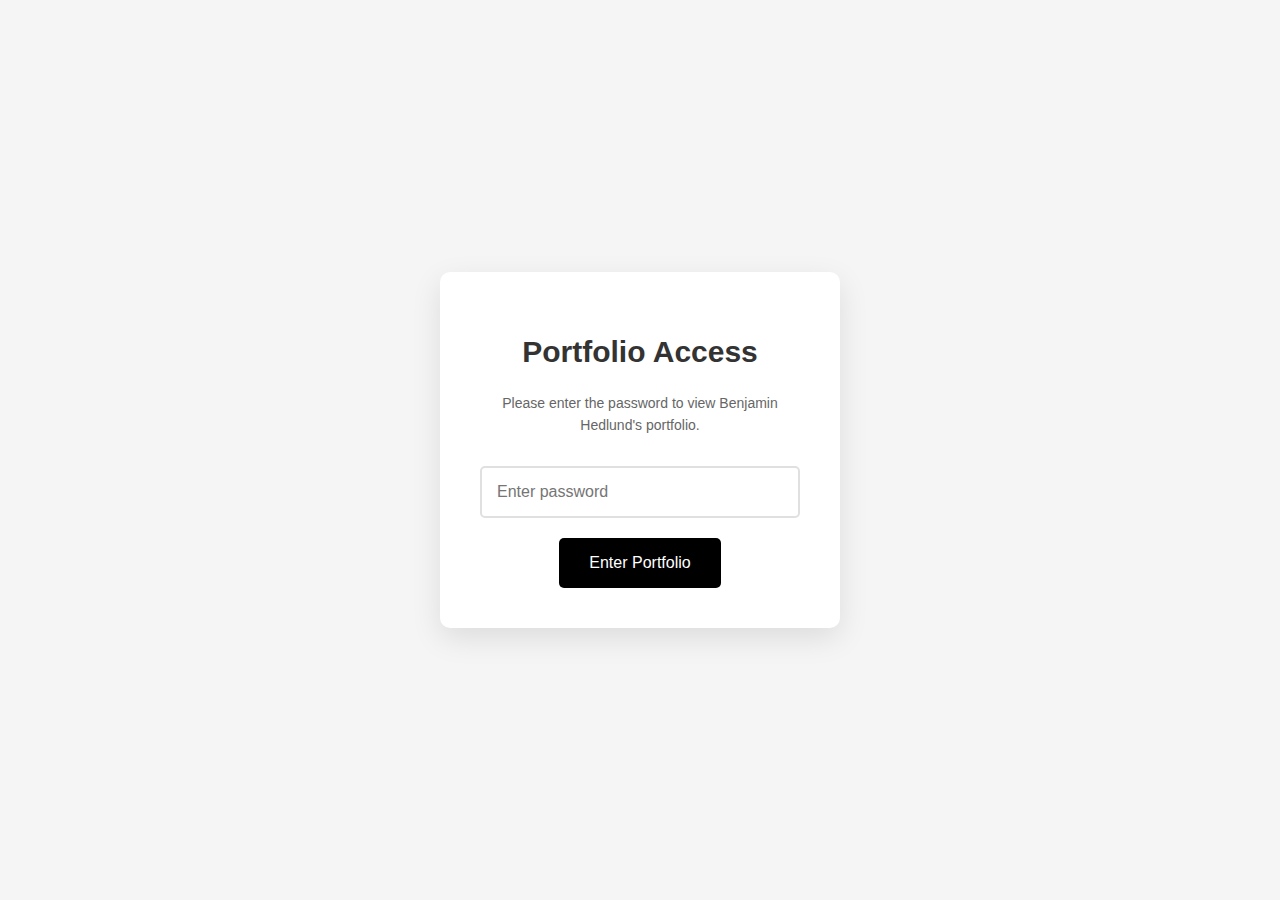
<file: password-protection.html>
<!DOCTYPE html>
<html>
<head>
    <meta charset="utf-8">
    <title>Portfolio Access</title>
    <meta content="width=device-width, initial-scale=1" name="viewport">
    <link href="css/portfolio_construction.css" rel="stylesheet" type="text/css">
    <style>
        .password-container {
            display: flex;
            justify-content: center;
            align-items: center;
            min-height: 100vh;
            background-color: #f5f5f5;
            font-family: 'Poppins', sans-serif;
        }
        .password-form {
            background: white;
            padding: 40px;
            border-radius: 10px;
            box-shadow: 0 10px 30px rgba(0,0,0,0.1);
            text-align: center;
            max-width: 400px;
            width: 90%;
        }
        .password-form h1 {
            margin-bottom: 20px;
            color: #333;
            font-weight: 600;
        }
        .password-form p {
            margin-bottom: 30px;
            color: #666;
            line-height: 1.6;
        }
        .password-input {
            width: 100%;
            padding: 15px;
            border: 2px solid #e0e0e0;
            border-radius: 5px;
            font-size: 16px;
            margin-bottom: 20px;
            box-sizing: border-box;
            transition: border-color 0.3s ease;
        }
        .password-input:focus {
            outline: none;
            border-color: #000;
        }
        .submit-btn {
            background: #000;
            color: white;
            border: none;
            padding: 15px 30px;
            border-radius: 5px;
            font-size: 16px;
            cursor: pointer;
            transition: background-color 0.3s ease;
            font-family: 'Poppins', sans-serif;
        }
        .submit-btn:hover {
            background: #333;
        }
        .error-message {
            color: #ff4444;
            margin-top: 10px;
            display: none;
        }
    </style>
</head>
<body>
    <div class="password-container">
        <div class="password-form">
            <h1>Portfolio Access</h1>
            <p>Please enter the password to view Benjamin Hedlund's portfolio.</p>
            <form id="passwordForm">
                <input type="password" id="passwordInput" class="password-input" placeholder="Enter password" required>
                <button type="submit" class="submit-btn">Enter Portfolio</button>
            </form>
            <div id="errorMessage" class="error-message">Incorrect password. Please try again.</div>
        </div>
    </div>

    <script>
        document.getElementById('passwordForm').addEventListener('submit', function(e) {
            e.preventDefault();
            
            const password = document.getElementById('passwordInput').value;
            const correctPassword = 'portfolio2025'; // Change this to your desired password
            
            if (password === correctPassword) {
                // Store authentication in sessionStorage
                sessionStorage.setItem('portfolioAuthenticated', 'true');
                // Redirect to main portfolio
                window.location.href = 'index.html';
            } else {
                document.getElementById('errorMessage').style.display = 'block';
                document.getElementById('passwordInput').value = '';
                document.getElementById('passwordInput').focus();
            }
        });
    </script>
</body>
</html>
</file>
<file: css/portfolio_construction.css>
/* Generated on: Thu Mar 23 2017 23:58:04 GMT+0000 (UTC) */
/* ==========================================================================
   normalize.css v3.0.3 | MIT License | github.com/necolas/normalize.css
   ========================================================================== */
/*! normalize.css v3.0.3 | MIT License | github.com/necolas/normalize.css */html{font-family:sans-serif;-ms-text-size-adjust:100%;-webkit-text-size-adjust:100%}body{margin:0}article,aside,details,figcaption,figure,footer,header,hgroup,main,menu,nav,section,summary{display:block}audio,canvas,progress,video{display:inline-block;vertical-align:baseline}audio:not([controls]){display:none;height:0}[hidden],template{display:none}a{background-color:transparent}a:active,a:hover{outline:0}abbr[title]{border-bottom:1px dotted}b,strong{font-weight:bold}dfn{font-style:italic}h1{font-size:2em;margin:.67em 0}mark{background:#ff0;color:#000}small{font-size:80%}sub,sup{font-size:75%;line-height:0;position:relative;vertical-align:baseline}sup{top:-0.5em}sub{bottom:-0.25em}img{border:0}svg:not(:root){overflow:hidden}figure{margin:1em 40px}hr{box-sizing:content-box;height:0}pre{overflow:auto}code,kbd,pre,samp{font-family:monospace,monospace;font-size:1em}button,input,optgroup,select,textarea{color:inherit;font:inherit;margin:0}button{overflow:visible}button,select{text-transform:none}button,html input[type="button"],input[type="reset"]{-webkit-appearance:button;cursor:pointer}button[disabled],html input[disabled]{cursor:default}button::-moz-focus-inner,input::-moz-focus-inner{border:0;padding:0}input{line-height:normal}input[type="checkbox"],input[type="radio"]{box-sizing:border-box;padding:0}input[type="number"]::-webkit-inner-spin-button,input[type="number"]::-webkit-outer-spin-button{height:auto}input[type="search"]{-webkit-appearance:textfield;box-sizing:content-box}input[type="search"]::-webkit-search-cancel-button,input[type="search"]::-webkit-search-decoration{-webkit-appearance:none}fieldset{border:1px solid #c0c0c0;margin:0 2px;padding:.35em .625em .75em}legend{border:0;padding:0}textarea{overflow:auto}optgroup{font-weight:bold}table{border-collapse:collapse;border-spacing:0}td,th{padding:0}

/* ==========================================================================
   Start of base Webflow CSS - If you're looking for some ultra-clean CSS, skip the boilerplate and see the unminified code below.
   ========================================================================== */
@font-face{font-family:'webflow-icons';src:url([data-uri]) format('truetype'),url([data-uri]) format('woff');font-weight:normal;font-style:normal}[class^="w-icon-"],[class*=" w-icon-"]{font-family:'webflow-icons';speak:none;font-style:normal;font-weight:normal;font-variant:normal;text-transform:none;line-height:1;-webkit-font-smoothing:antialiased;-moz-osx-font-smoothing:grayscale}.w-icon-slider-right:before{content:"\e600"}.w-icon-slider-left:before{content:"\e601"}.w-icon-nav-menu:before{content:"\e602"}.w-icon-arrow-down:before,.w-icon-dropdown-toggle:before{content:"\e603"}*{-webkit-box-sizing:border-box;-moz-box-sizing:border-box;box-sizing:border-box}html{height:100%}body{margin:0;min-height:100%;background-color:#fff;font-family:Arial,sans-serif;font-size:14px;line-height:20px;color:#333}img{max-width:100%;vertical-align:middle;display:inline-block}html.w-mod-touch *{background-attachment:scroll !important}.w-block{display:block}.w-inline-block{max-width:100%;display:inline-block}.w-clearfix:before,.w-clearfix:after{content:" ";display:table}.w-clearfix:after{clear:both}.w-preserve-3d{transform-style:preserve-3d}.w-hidden{display:none}.w-button{display:inline-block;padding:9px 15px;background-color:#3898EC;color:white;border:0;line-height:inherit;text-decoration:none;cursor:pointer;border-radius:0}input.w-button{-webkit-appearance:button}html[data-w-dynpage] [data-w-cloak]{color:transparent !important}.w-webflow-badge,.w-webflow-badge *{position:static;left:auto;top:auto;right:auto;bottom:auto;z-index:auto;display:block;visibility:visible;overflow:visible;overflow-x:visible;overflow-y:visible;box-sizing:border-box;width:auto;height:auto;max-height:none;max-width:none;min-height:0;min-width:0;margin:0;padding:0;float:none;clear:none;border:0 none transparent;border-radius:0;background:none;background-image:none;background-position:0 0;background-size:auto auto;background-repeat:repeat;background-origin:padding-box;background-clip:border-box;background-attachment:scroll;background-color:transparent;box-shadow:none;opacity:1;transform:none;transition:none;direction:ltr;font-family:inherit;font-weight:inherit;color:inherit;font-size:inherit;line-height:inherit;font-style:inherit;font-variant:inherit;text-align:inherit;letter-spacing:inherit;text-decoration:inherit;text-indent:0;text-transform:inherit;list-style-type:disc;text-shadow:none;font-smoothing:auto;vertical-align:baseline;cursor:inherit;white-space:inherit;word-break:normal;word-spacing:normal;word-wrap:normal}.w-webflow-badge{position:fixed !important;display:inline-block !important;visibility:visible !important;z-index:2147483647 !important;top:auto !important;right:12px !important;bottom:12px !important;left:auto !important;color:#AAADB0 !important;background-color:#fff !important;border-radius:3px !important;padding:6px 8px 6px 6px !important;font-size:12px !important;opacity:1 !important;line-height:14px !important;text-decoration:none !important;transform:none !important;margin:0 !important;width:auto !important;height:auto !important;overflow:visible !important;white-space:nowrap;box-shadow:0 0 0 1px rgba(0,0,0,0.1),0 1px 3px rgba(0,0,0,0.1)}.w-webflow-badge>img{display:inline-block !important;visibility:visible !important;opacity:1 !important;vertical-align:middle !important}h1,h2,h3,h4,h5,h6{font-weight:bold;margin-bottom:10px}h1{font-size:38px;line-height:44px;margin-top:20px}h2{font-size:32px;line-height:36px;margin-top:20px}h3{font-size:24px;line-height:30px;margin-top:20px}h4{font-size:18px;line-height:24px;margin-top:10px}h5{font-size:14px;line-height:20px;margin-top:10px}h6{font-size:12px;line-height:18px;margin-top:10px}p{margin-top:0;margin-bottom:10px}a:focus{outline:0}blockquote{margin:0 0 10px 0;padding:10px 20px;border-left:5px solid #E2E2E2;font-size:18px;line-height:22px}figure{margin:0;margin-bottom:10px}figcaption{margin-top:5px;text-align:center}ul,ol{margin-top:0;margin-bottom:10px;padding-left:40px}.w-list-unstyled{padding-left:0;list-style:none}.w-embed:before,.w-embed:after{content:" ";display:table}.w-embed:after{clear:both}.w-video{width:100%;position:relative;padding:0}.w-video iframe,.w-video object,.w-video embed{position:absolute;top:0;left:0;width:100%;height:100%}fieldset{padding:0;margin:0;border:0}button,html input[type="button"],input[type="reset"]{border:0;cursor:pointer;-webkit-appearance:button}.w-form{margin:0 0 15px}.w-form-done{display:none;padding:20px;text-align:center;background-color:#dddddd}.w-form-fail{display:none;margin-top:10px;padding:10px;background-color:#ffdede}label{display:block;margin-bottom:5px;font-weight:bold}.w-input,.w-select{display:block;width:100%;height:38px;padding:8px 12px;margin-bottom:10px;font-size:14px;line-height:1.42857143;color:#333333;vertical-align:middle;background-color:#ffffff;border:1px solid #cccccc}.w-input:-moz-placeholder,.w-select:-moz-placeholder{color:#999}.w-input::-moz-placeholder,.w-select::-moz-placeholder{color:#999;opacity:1}.w-input:-ms-input-placeholder,.w-select:-ms-input-placeholder{color:#999}.w-input::-webkit-input-placeholder,.w-select::-webkit-input-placeholder{color:#999}.w-input:focus,.w-select:focus{border-color:#3898EC;outline:0}.w-input[disabled],.w-select[disabled],.w-input[readonly],.w-select[readonly],fieldset[disabled] .w-input,fieldset[disabled] .w-select{cursor:not-allowed;background-color:#eeeeee}textarea.w-input,textarea.w-select{height:auto}.w-select{background-image:-webkit-linear-gradient(white 0, #f3f3f3 100%);background-image:linear-gradient(white 0, #f3f3f3 100%)}.w-select[multiple]{height:auto}.w-form-label{display:inline-block;cursor:pointer;font-weight:normal;margin-bottom:0}.w-checkbox,.w-radio{display:block;margin-bottom:5px;padding-left:20px}.w-checkbox:before,.w-radio:before,.w-checkbox:after,.w-radio:after{content:" ";display:table}.w-checkbox:after,.w-radio:after{clear:both}.w-checkbox-input,.w-radio-input{margin:4px 0 0;margin-top:1px \9;line-height:normal;float:left;margin-left:-20px}.w-radio-input{margin-top:3px}.w-container{margin-left:auto;margin-right:auto;max-width:940px}.w-container:before,.w-container:after{content:" ";display:table}.w-container:after{clear:both}.w-container .w-row{margin-left:-10px;margin-right:-10px}.w-row:before,.w-row:after{content:" ";display:table}.w-row:after{clear:both}.w-row .w-row{margin-left:0;margin-right:0}.w-col{position:relative;float:left;width:100%;min-height:1px;padding-left:10px;padding-right:10px}.w-col .w-col{padding-left:0;padding-right:0}.w-col-1{width:8.33333333%}.w-col-2{width:16.66666667%}.w-col-3{width:25%}.w-col-4{width:33.33333333%}.w-col-5{width:41.66666667%}.w-col-6{width:50%}.w-col-7{width:58.33333333%}.w-col-8{width:66.66666667%}.w-col-9{width:75%}.w-col-10{width:83.33333333%}.w-col-11{width:91.66666667%}.w-col-12{width:100%}.w-hidden-main{display:none !important}@media screen and (max-width:991px){.w-container{max-width:728px}.w-hidden-main{display:inherit !important}.w-hidden-medium{display:none !important}.w-col-medium-1{width:8.33333333%}.w-col-medium-2{width:16.66666667%}.w-col-medium-3{width:25%}.w-col-medium-4{width:33.33333333%}.w-col-medium-5{width:41.66666667%}.w-col-medium-6{width:50%}.w-col-medium-7{width:58.33333333%}.w-col-medium-8{width:66.66666667%}.w-col-medium-9{width:75%}.w-col-medium-10{width:83.33333333%}.w-col-medium-11{width:91.66666667%}.w-col-medium-12{width:100%}.w-col-stack{width:100%;left:auto;right:auto}}@media screen and (max-width:767px){.w-hidden-main{display:inherit !important}.w-hidden-medium{display:inherit !important}.w-hidden-small{display:none !important}.w-row,.w-container .w-row{margin-left:0;margin-right:0}.w-col{width:100%;left:auto;right:auto}.w-col-small-1{width:8.33333333%}.w-col-small-2{width:16.66666667%}.w-col-small-3{width:25%}.w-col-small-4{width:33.33333333%}.w-col-small-5{width:41.66666667%}.w-col-small-6{width:50%}.w-col-small-7{width:58.33333333%}.w-col-small-8{width:66.66666667%}.w-col-small-9{width:75%}.w-col-small-10{width:83.33333333%}.w-col-small-11{width:91.66666667%}.w-col-small-12{width:100%}}@media screen and (max-width:479px){.w-container{max-width:none}.w-hidden-main{display:inherit !important}.w-hidden-medium{display:inherit !important}.w-hidden-small{display:inherit !important}.w-hidden-tiny{display:none !important}.w-col{width:100%}.w-col-tiny-1{width:8.33333333%}.w-col-tiny-2{width:16.66666667%}.w-col-tiny-3{width:25%}.w-col-tiny-4{width:33.33333333%}.w-col-tiny-5{width:41.66666667%}.w-col-tiny-6{width:50%}.w-col-tiny-7{width:58.33333333%}.w-col-tiny-8{width:66.66666667%}.w-col-tiny-9{width:75%}.w-col-tiny-10{width:83.33333333%}.w-col-tiny-11{width:91.66666667%}.w-col-tiny-12{width:100%}}.w-widget{position:relative}.w-widget-map{width:100%;height:400px}.w-widget-map label{width:auto;display:inline}.w-widget-map img{max-width:inherit}.w-widget-map .gm-style-iw{width:90% !important;height:auto !important;top:7px !important;left:6% !important;display:inline;text-align:center;overflow:hidden}.w-widget-map .gm-style-iw+div{display:none}.w-widget-twitter{overflow:hidden}.w-widget-twitter-count-shim{display:inline-block;vertical-align:top;position:relative;width:28px;height:20px;text-align:center;background:white;border:#758696 solid 1px;border-radius:3px}.w-widget-twitter-count-shim *{pointer-events:none;-webkit-user-select:none;-moz-user-select:none;-ms-user-select:none;user-select:none}.w-widget-twitter-count-shim .w-widget-twitter-count-inner{position:relative;font-size:15px;line-height:12px;text-align:center;color:#999;font-family:serif}.w-widget-twitter-count-shim .w-widget-twitter-count-clear{position:relative;display:block}.w-widget-twitter-count-shim.w--large{width:36px;height:28px;margin-left:7px}.w-widget-twitter-count-shim.w--large .w-widget-twitter-count-inner{font-size:18px;line-height:18px}.w-widget-twitter-count-shim:not(.w--vertical){margin-left:5px;margin-right:8px}.w-widget-twitter-count-shim:not(.w--vertical).w--large{margin-left:6px}.w-widget-twitter-count-shim:not(.w--vertical):before,.w-widget-twitter-count-shim:not(.w--vertical):after{top:50%;left:0;border:solid transparent;content:" ";height:0;width:0;position:absolute;pointer-events:none}.w-widget-twitter-count-shim:not(.w--vertical):before{border-color:rgba(117,134,150,0);border-right-color:#5d6c7b;border-width:4px;margin-left:-9px;margin-top:-4px}.w-widget-twitter-count-shim:not(.w--vertical).w--large:before{border-width:5px;margin-left:-10px;margin-top:-5px}.w-widget-twitter-count-shim:not(.w--vertical):after{border-color:rgba(255,255,255,0);border-right-color:white;border-width:4px;margin-left:-8px;margin-top:-4px}.w-widget-twitter-count-shim:not(.w--vertical).w--large:after{border-width:5px;margin-left:-9px;margin-top:-5px}.w-widget-twitter-count-shim.w--vertical{width:61px;height:33px;margin-bottom:8px}.w-widget-twitter-count-shim.w--vertical:before,.w-widget-twitter-count-shim.w--vertical:after{top:100%;left:50%;border:solid transparent;content:" ";height:0;width:0;position:absolute;pointer-events:none}.w-widget-twitter-count-shim.w--vertical:before{border-color:rgba(117,134,150,0);border-top-color:#5d6c7b;border-width:5px;margin-left:-5px}.w-widget-twitter-count-shim.w--vertical:after{border-color:rgba(255,255,255,0);border-top-color:white;border-width:4px;margin-left:-4px}.w-widget-twitter-count-shim.w--vertical .w-widget-twitter-count-inner{font-size:18px;line-height:22px}.w-widget-twitter-count-shim.w--vertical.w--large{width:76px}.w-widget-gplus{overflow:hidden}.w-background-video{position:relative;overflow:hidden;height:500px;color:white}.w-background-video>video{background-size:cover;background-position:50% 50%;position:absolute;right:-100%;bottom:-100%;top:-100%;left:-100%;margin:auto;min-width:100%;min-height:100%;z-index:-100}.w-slider{position:relative;height:300px;text-align:center;background:#dddddd;clear:both;-webkit-tap-highlight-color:rgba(0,0,0,0);tap-highlight-color:rgba(0,0,0,0)}.w-slider-mask{position:relative;display:block;overflow:hidden;z-index:1;left:0;right:0;height:100%;white-space:nowrap}.w-slide{position:relative;display:inline-block;vertical-align:top;width:100%;height:100%;white-space:normal;text-align:left}.w-slider-nav{position:absolute;z-index:2;top:auto;right:0;bottom:0;left:0;margin:auto;padding-top:10px;height:40px;text-align:center;-webkit-tap-highlight-color:rgba(0,0,0,0);tap-highlight-color:rgba(0,0,0,0)}.w-slider-nav.w-round>div{border-radius:100%}.w-slider-nav.w-num>div{width:auto;height:auto;padding:.2em .5em;font-size:inherit;line-height:inherit}.w-slider-nav.w-shadow>div{box-shadow:0 0 3px rgba(51,51,51,0.4)}.w-slider-nav-invert{color:#fff}.w-slider-nav-invert>div{background-color:rgba(34,34,34,0.4)}.w-slider-nav-invert>div.w-active{background-color:#222}.w-slider-dot{position:relative;display:inline-block;width:1em;height:1em;background-color:rgba(255,255,255,0.4);cursor:pointer;margin:0 3px .5em;transition:background-color 100ms,color 100ms}.w-slider-dot.w-active{background-color:#fff}.w-slider-arrow-left,.w-slider-arrow-right{position:absolute;width:80px;top:0;right:0;bottom:0;left:0;margin:auto;cursor:pointer;overflow:hidden;color:white;font-size:40px;-webkit-tap-highlight-color:rgba(0,0,0,0);tap-highlight-color:rgba(0,0,0,0);-webkit-user-select:none;-moz-user-select:none;-ms-user-select:none;user-select:none}.w-slider-arrow-left [class^="w-icon-"],.w-slider-arrow-right [class^="w-icon-"],.w-slider-arrow-left [class*=" w-icon-"],.w-slider-arrow-right [class*=" w-icon-"]{position:absolute}.w-slider-arrow-left{z-index:3;right:auto}.w-slider-arrow-right{z-index:4;left:auto}.w-icon-slider-left,.w-icon-slider-right{top:0;right:0;bottom:0;left:0;margin:auto;width:1em;height:1em}.w-dropdown{display:inline-block;position:relative;text-align:left;margin-left:auto;margin-right:auto;z-index:900}.w-dropdown-btn,.w-dropdown-toggle,.w-dropdown-link{position:relative;vertical-align:top;text-decoration:none;color:#222222;padding:20px;text-align:left;margin-left:auto;margin-right:auto;white-space:nowrap}.w-dropdown-toggle{-webkit-user-select:none;-moz-user-select:none;-ms-user-select:none;user-select:none;display:inline-block;cursor:pointer;padding-right:40px}.w-dropdown-toggle:focus{outline:0}.w-icon-dropdown-toggle{position:absolute;top:0;right:0;bottom:0;margin:auto;margin-right:20px;width:1em;height:1em}.w-dropdown-list{position:absolute;background:#dddddd;display:none;min-width:100%}.w-dropdown-list.w--open{display:block}.w-dropdown-link{padding:10px 20px;display:block;color:#222222}.w-dropdown-link.w--current{color:#0082f3}.w-nav[data-collapse="all"] .w-dropdown,.w-nav[data-collapse="all"] .w-dropdown-toggle{display:block}.w-nav[data-collapse="all"] .w-dropdown-list{position:static}@media screen and (max-width:991px){.w-nav[data-collapse="medium"] .w-dropdown,.w-nav[data-collapse="medium"] .w-dropdown-toggle{display:block}.w-nav[data-collapse="medium"] .w-dropdown-list{position:static}}@media screen and (max-width:767px){.w-nav[data-collapse="small"] .w-dropdown,.w-nav[data-collapse="small"] .w-dropdown-toggle{display:block}.w-nav[data-collapse="small"] .w-dropdown-list{position:static}.w-nav-brand{padding-left:10px}}@media screen and (max-width:479px){.w-nav[data-collapse="tiny"] .w-dropdown,.w-nav[data-collapse="tiny"] .w-dropdown-toggle{display:block}.w-nav[data-collapse="tiny"] .w-dropdown-list{position:static}}.w-lightbox-backdrop{color:#000;cursor:auto;font-family:serif;font-size:medium;font-style:normal;font-variant:normal;font-weight:normal;letter-spacing:normal;line-height:normal;list-style:disc;text-align:start;text-indent:0;text-shadow:none;text-transform:none;visibility:visible;white-space:normal;word-break:normal;word-spacing:normal;word-wrap:normal;position:fixed;top:0;right:0;bottom:0;left:0;color:#fff;font-family:"Helvetica Neue",Helvetica,Ubuntu,"Segoe UI",Verdana,sans-serif;font-size:17px;line-height:1.2;font-weight:300;text-align:center;background:rgba(0,0,0,0.9);z-index:2000;outline:0;opacity:0;-webkit-user-select:none;-moz-user-select:none;-ms-user-select:none;-webkit-tap-highlight-color:transparent;-webkit-transform:translate(0, 0)}.w-lightbox-backdrop,.w-lightbox-container{height:100%;overflow:auto;-webkit-overflow-scrolling:touch}.w-lightbox-content{position:relative;height:100vh;overflow:hidden}.w-lightbox-view{position:absolute;width:100vw;height:100vh;opacity:0}.w-lightbox-view:before{content:"";height:100vh}.w-lightbox-group,.w-lightbox-group .w-lightbox-view,.w-lightbox-group .w-lightbox-view:before{height:86vh}.w-lightbox-frame,.w-lightbox-view:before{display:inline-block;vertical-align:middle}.w-lightbox-figure{position:relative;margin:0}.w-lightbox-group .w-lightbox-figure{cursor:pointer}.w-lightbox-img{width:auto;height:auto;max-width:none}.w-lightbox-image{display:block;float:none;max-width:100vw;max-height:100vh}.w-lightbox-group .w-lightbox-image{max-height:86vh}.w-lightbox-caption{position:absolute;right:0;bottom:0;left:0;padding:.5em 1em;background:rgba(0,0,0,0.4);text-align:left;text-overflow:ellipsis;white-space:nowrap;overflow:hidden}.w-lightbox-embed{position:absolute;top:0;right:0;bottom:0;left:0;width:100%;height:100%}.w-lightbox-control{position:absolute;top:0;width:4em;background-size:24px;background-repeat:no-repeat;background-position:center;cursor:pointer;-webkit-transition:all .3s;transition:all .3s}.w-lightbox-left{display:none;bottom:0;left:0;background-image:url("[data-uri]")}.w-lightbox-right{display:none;right:0;bottom:0;background-image:url("[data-uri]")}.w-lightbox-close{right:0;height:2.6em;background-image:url("[data-uri]");background-size:18px}.w-lightbox-strip{padding:0 1vh;line-height:0;white-space:nowrap;overflow-x:auto;overflow-y:hidden}.w-lightbox-item{display:inline-block;width:10vh;padding:2vh 1vh;box-sizing:content-box;cursor:pointer;-webkit-transform:translate3d(0, 0, 0)}.w-lightbox-active{opacity:.3}.w-lightbox-thumbnail{position:relative;height:10vh;background:#222;overflow:hidden}.w-lightbox-thumbnail-image{position:absolute;top:0;left:0}.w-lightbox-thumbnail .w-lightbox-tall{top:50%;width:100%;-webkit-transform:translate(0, -50%);-ms-transform:translate(0, -50%);transform:translate(0, -50%)}.w-lightbox-thumbnail .w-lightbox-wide{left:50%;height:100%;-webkit-transform:translate(-50%, 0);-ms-transform:translate(-50%, 0);transform:translate(-50%, 0)}.w-lightbox-spinner{position:absolute;top:50%;left:50%;box-sizing:border-box;width:40px;height:40px;margin-top:-20px;margin-left:-20px;border:5px solid rgba(0,0,0,0.4);border-radius:50%;-webkit-animation:spin .8s infinite linear;animation:spin .8s infinite linear}.w-lightbox-spinner:after{content:"";position:absolute;top:-4px;right:-4px;bottom:-4px;left:-4px;border:3px solid transparent;border-bottom-color:#fff;border-radius:50%}.w-lightbox-hide{display:none}.w-lightbox-noscroll{overflow:hidden}@media (min-width:768px){.w-lightbox-content{height:96vh;margin-top:2vh}.w-lightbox-view,.w-lightbox-view:before{height:96vh}.w-lightbox-group,.w-lightbox-group .w-lightbox-view,.w-lightbox-group .w-lightbox-view:before{height:84vh}.w-lightbox-image{max-width:96vw;max-height:96vh}.w-lightbox-group .w-lightbox-image{max-width:82.3vw;max-height:84vh}.w-lightbox-left,.w-lightbox-right{display:block;opacity:.5}.w-lightbox-close{opacity:.8}.w-lightbox-control:hover{opacity:1}}.w-lightbox-inactive,.w-lightbox-inactive:hover{opacity:0}.w-richtext:before,.w-richtext:after{content:" ";display:table}.w-richtext:after{clear:both}.w-richtext ol,.w-richtext ul{overflow:hidden}.w-richtext .w-richtext-figure-selected.w-richtext-figure-type-video div:before,.w-richtext .w-richtext-figure-selected[data-rt-type="video"] div:before{outline:2px solid #2895f7}.w-richtext .w-richtext-figure-selected.w-richtext-figure-type-image div,.w-richtext .w-richtext-figure-selected[data-rt-type="image"] div{outline:2px solid #2895f7}.w-richtext figure.w-richtext-figure-type-video>div:before,.w-richtext figure[data-rt-type="video"]>div:before{content:'';position:absolute;display:none;left:0;top:0;right:0;bottom:0;z-index:1}.w-richtext figure{position:relative;max-width:60%}.w-richtext figure>div:before,.w-richtext figure img{cursor:default !important}.w-richtext figure img{width:100%}.w-richtext figure figcaption.w-richtext-figcaption-placeholder{opacity:.6}.w-richtext figure div{font-size:0;color:transparent}.w-richtext figure.w-richtext-figure-type-image,.w-richtext figure[data-rt-type="image"]{display:table}.w-richtext figure.w-richtext-figure-type-image>div,.w-richtext figure[data-rt-type="image"]>div{display:inline-block}.w-richtext figure.w-richtext-figure-type-image>figcaption,.w-richtext figure[data-rt-type="image"]>figcaption{display:table-caption;caption-side:bottom}.w-richtext figure.w-richtext-figure-type-video,.w-richtext figure[data-rt-type="video"]{width:60%;height:0}.w-richtext figure.w-richtext-figure-type-video iframe,.w-richtext figure[data-rt-type="video"] iframe{position:absolute;top:0;left:0;width:100%;height:100%}.w-richtext figure.w-richtext-figure-type-video>div,.w-richtext figure[data-rt-type="video"]>div{width:100%}.w-richtext figure.w-richtext-align-center{margin-right:auto;margin-left:auto;clear:both}.w-richtext figure.w-richtext-align-center.w-richtext-figure-type-image>div,.w-richtext figure.w-richtext-align-center[data-rt-type="image"]>div{max-width:100%}.w-richtext figure.w-richtext-align-normal{clear:both}.w-richtext figure.w-richtext-align-fullwidth{width:100%;max-width:100%;text-align:center;clear:both;display:block;margin-right:auto;margin-left:auto}.w-richtext figure.w-richtext-align-fullwidth>div{display:inline-block;padding-bottom:inherit}.w-richtext figure.w-richtext-align-fullwidth>figcaption{display:block}.w-richtext figure.w-richtext-align-floatleft{float:left;margin-right:15px;clear:none}.w-richtext figure.w-richtext-align-floatright{float:right;margin-left:15px;clear:none}.w-nav{position:relative;background:#dddddd;z-index:1000}.w-nav:before,.w-nav:after{content:" ";display:table}.w-nav:after{clear:both}.w-nav-brand{position:relative;float:left;text-decoration:none;color:#333333}.w-nav-link{position:relative;display:inline-block;vertical-align:top;text-decoration:none;color:#222222;padding:20px;text-align:left;margin-left:auto;margin-right:auto}.w-nav-link.w--current{color:#0082f3}.w-nav-menu{position:relative;float:right}.w--nav-menu-open{display:block !important;position:absolute;top:100%;left:0;right:0;background:#C8C8C8;text-align:center;overflow:visible;min-width:200px}.w--nav-link-open{display:block;position:relative}.w-nav-overlay{position:absolute;overflow:hidden;display:none;top:100%;left:0;right:0;width:100%}.w-nav-overlay .w--nav-menu-open{top:0}.w-nav[data-animation="over-left"] .w-nav-overlay{width:auto}.w-nav[data-animation="over-left"] .w-nav-overlay,.w-nav[data-animation="over-left"] .w--nav-menu-open{right:auto;z-index:1;top:0}.w-nav[data-animation="over-right"] .w-nav-overlay{width:auto}.w-nav[data-animation="over-right"] .w-nav-overlay,.w-nav[data-animation="over-right"] .w--nav-menu-open{left:auto;z-index:1;top:0}.w-nav-button{position:relative;float:right;padding:18px;font-size:24px;display:none;cursor:pointer;-webkit-tap-highlight-color:rgba(0,0,0,0);tap-highlight-color:rgba(0,0,0,0);-webkit-user-select:none;-moz-user-select:none;-ms-user-select:none;user-select:none}.w-nav-button.w--open{background-color:#C8C8C8;color:white}.w-nav[data-collapse="all"] .w-nav-menu{display:none}.w-nav[data-collapse="all"] .w-nav-button{display:block}@media screen and (max-width:991px){.w-nav[data-collapse="medium"] .w-nav-menu{display:none}.w-nav[data-collapse="medium"] .w-nav-button{display:block}}@media screen and (max-width:767px){.w-nav[data-collapse="small"] .w-nav-menu{display:none}.w-nav[data-collapse="small"] .w-nav-button{display:block}.w-nav-brand{padding-left:10px}}@media screen and (max-width:479px){.w-nav[data-collapse="tiny"] .w-nav-menu{display:none}.w-nav[data-collapse="tiny"] .w-nav-button{display:block}}.w-tabs{position:relative}.w-tabs:before,.w-tabs:after{content:" ";display:table}.w-tabs:after{clear:both}.w-tab-menu{position:relative}.w-tab-link{position:relative;display:inline-block;vertical-align:top;text-decoration:none;padding:9px 30px;text-align:left;cursor:pointer;color:#222222;background-color:#dddddd}.w-tab-link.w--current{background-color:#C8C8C8}.w-tab-content{position:relative;display:block;overflow:hidden}.w-tab-pane{position:relative;display:none}.w--tab-active{display:block}@media screen and (max-width:479px){.w-tab-link{display:block}}.w-ix-emptyfix:after{content:""}@keyframes spin{0%{transform:rotate(0deg)}100%{transform:rotate(360deg)}}.w-dyn-empty{padding:10px;background-color:#dddddd}.w-dyn-bind-empty{display:none !important}.w-condition-invisible{display:none !important}

/* ==========================================================================
   Start of custom Webflow CSS
   ========================================================================== */
h1 {
  margin-top: 20px;
  margin-bottom: 10px;
  font-size: 30px;
  line-height: 40px;
  font-weight: 400;
}

h2 {
  margin-top: 20px;
  margin-bottom: 10px;
  font-size: 32px;
  line-height: 36px;
  font-weight: 500;
}

h3 {
  margin-top: 0px;
  margin-bottom: 10px;
  font-size: 24px;
  line-height: 30px;
  font-weight: 700;
}

p {
  margin-bottom: 10px;
  font-family: Roboto, sans-serif;
  line-height: 22px;
}

.body {
  font-family: Poppins, sans-serif;
  color: #000;
  font-weight: 400;
}

.section {
  display: -webkit-box;
  display: -webkit-flex;
  display: -ms-flexbox;
  display: flex;
  width: 100vw;
  -webkit-box-orient: vertical;
  -webkit-box-direction: normal;
  -webkit-flex-direction: column;
  -ms-flex-direction: column;
  flex-direction: column;
  -webkit-box-pack: center;
  -webkit-justify-content: center;
  -ms-flex-pack: center;
  justify-content: center;
  -webkit-box-align: center;
  -webkit-align-items: center;
  -ms-flex-align: center;
  align-items: center;
}

.section.hero {
  position: relative;
  z-index: 0;
  overflow: hidden;
  height: 800px;
}

.section.work {
  padding-top: 100px;
  padding-bottom: 100px;
}

.section.clients {
  padding-top: 120px;
  padding-bottom: 120px;
  background-color: #ebebeb;
  background-image: -webkit-linear-gradient(135deg, #f8c7c7, #fff5f5);
  background-image: linear-gradient(315deg, #f8c7c7, #fff5f5);
  color: #fff;
}

.section.contact {
  padding-top: 120px;
  padding-bottom: 120px;
}

.section.project-detail {
  padding-top: 80px;
  padding-bottom: 80px;
}

.section.pp-page-content {
  padding-bottom: 40px;
}

.container {
  width: 90%;
  max-width: 1000px;
}

.container._1 {
  position: relative;
  display: -webkit-box;
  display: -webkit-flex;
  display: -ms-flexbox;
  display: flex;
  -webkit-box-align: center;
  -webkit-align-items: center;
  -ms-flex-align: center;
  align-items: center;
  -webkit-box-flex: 0;
  -webkit-flex: 0 0 auto;
  -ms-flex: 0 0 auto;
  flex: 0 0 auto;
}

.container._2 {
  display: -webkit-box;
  display: -webkit-flex;
  display: -ms-flexbox;
  display: flex;
  -webkit-box-orient: vertical;
  -webkit-box-direction: normal;
  -webkit-flex-direction: column;
  -ms-flex-direction: column;
  flex-direction: column;
  -webkit-box-pack: center;
  -webkit-justify-content: center;
  -ms-flex-pack: center;
  justify-content: center;
}

.container._3 {
  display: -webkit-box;
  display: -webkit-flex;
  display: -ms-flexbox;
  display: flex;
  -webkit-box-orient: horizontal;
  -webkit-box-direction: normal;
  -webkit-flex-direction: row;
  -ms-flex-direction: row;
  flex-direction: row;
  -webkit-box-align: start;
  -webkit-align-items: flex-start;
  -ms-flex-align: start;
  align-items: flex-start;
  border-radius: 5px;
  background-image: -webkit-linear-gradient(270deg, #ccc8e9, #fff);
  background-image: linear-gradient(180deg, #ccc8e9, #fff);
}

.container.pp-hero {
  display: -webkit-box;
  display: -webkit-flex;
  display: -ms-flexbox;
  display: flex;
  margin-top: 50px;
}

.hero-headline {
  position: relative;
  z-index: 1;
  color: #000;
  font-size: 40px;
  line-height: 55px;
  font-weight: 600;
}

.thumbnail-wrap {
  position: relative;
  width: 100%;
  padding-top: 100px;
  padding-bottom: 100px;
}

.work-wrap {
  display: -webkit-box;
  display: -webkit-flex;
  display: -ms-flexbox;
  display: flex;
  -webkit-flex-wrap: wrap;
  -ms-flex-wrap: wrap;
  flex-wrap: wrap;
}

.nav-wrap {
  position: fixed;
  left: 20px;
  top: 20px;
  right: 20px;
  z-index: 9999;
  display: block;
  -webkit-box-pack: start;
  -webkit-justify-content: flex-start;
  -ms-flex-pack: start;
  justify-content: flex-start;
}

.nav-link {
  display: -webkit-box;
  display: -webkit-flex;
  display: -ms-flexbox;
  display: flex;
  height: 60px;
  padding-top: 2px;
  padding-right: 60px;
  padding-left: 60px;
  -webkit-box-pack: center;
  -webkit-justify-content: center;
  -ms-flex-pack: center;
  justify-content: center;
  -webkit-align-self: stretch;
  -ms-flex-item-align: stretch;
  align-self: stretch;
  color: #000;
  font-size: 12px;
  line-height: 60px;
  font-weight: 500;
  letter-spacing: 1px;
  text-decoration: none;
  text-transform: uppercase;
}

.nav-link:hover {
  color: #ff6363;
}

.nav-links {
  position: absolute;
  left: 55px;
  top: 55px;
  display: none;
  padding-top: 20px;
  padding-bottom: 20px;
  -webkit-box-orient: vertical;
  -webkit-box-direction: normal;
  -webkit-flex-direction: column;
  -ms-flex-direction: column;
  flex-direction: column;
  -webkit-box-align: start;
  -webkit-align-items: flex-start;
  -ms-flex-align: start;
  align-items: flex-start;
  border-radius: 5px;
  background-color: #fff;
  box-shadow: 0 30px 100px 0 rgba(0, 0, 0, .1);
  opacity: 0;
  -webkit-transform-origin: 0% 0%;
  -ms-transform-origin: 0% 0%;
  transform-origin: 0% 0%;
}

.nav-wrap {
  position: fixed;
  left: 25px;
  top: 25px;
  right: auto;
  bottom: auto;
  display: -webkit-box;
  display: -webkit-flex;
  display: -ms-flexbox;
  display: flex;
  width: 60px;
  height: 60px;
  -webkit-box-pack: center;
  -webkit-justify-content: center;
  -ms-flex-pack: center;
  justify-content: center;
  -webkit-box-align: center;
  -webkit-align-items: center;
  -ms-flex-align: center;
  align-items: center;
}

.nav-button {
  position: relative;
  display: -webkit-box;
  display: -webkit-flex;
  display: -ms-flexbox;
  display: flex;
  width: 40px;
  height: 40px;
  -webkit-box-pack: center;
  -webkit-justify-content: center;
  -ms-flex-pack: center;
  justify-content: center;
  -webkit-box-align: center;
  -webkit-align-items: center;
  -ms-flex-align: center;
  align-items: center;
  border-radius: 5px;
  box-shadow: inset 0 0 0 2px #000;
  -webkit-transition: all 200ms ease;
  transition: all 200ms ease;
  text-decoration: none;
  cursor: pointer;
}

.nav-button:hover {
  border-radius: 8px;
}

.nav-button:active {
  border-radius: 12px;
}

.work-content {
  position: relative;
  z-index: 5;
  display: -webkit-box;
  display: -webkit-flex;
  display: -ms-flexbox;
  display: flex;
  -webkit-box-pack: end;
  -webkit-justify-content: flex-end;
  -ms-flex-pack: end;
  justify-content: flex-end;
}

.project-content-right {
  position: relative;
  display: -webkit-box;
  display: -webkit-flex;
  display: -ms-flexbox;
  display: flex;
  width: 50%;
  margin-top: -172px;
  padding: 60px;
  -webkit-box-orient: vertical;
  -webkit-box-direction: normal;
  -webkit-flex-direction: column;
  -ms-flex-direction: column;
  flex-direction: column;
  -webkit-box-align: start;
  -webkit-align-items: flex-start;
  -ms-flex-align: start;
  align-items: flex-start;
  -webkit-box-flex: 0;
  -webkit-flex: 0 0 auto;
  -ms-flex: 0 0 auto;
  flex: 0 0 auto;
  border-radius: 5px;
  background-color: #fff;
  box-shadow: 0 30px 100px 0 rgba(0, 0, 0, .1);
}

.bar {
  width: 80px;
  height: 2px;
  margin-top: 150px;
  margin-bottom: 150px;
  background-color: #000;
}

.work-title {
  margin-bottom: 25px;
  padding-top: 2px;
  padding-left: 30px;
  border-left: 2px solid #000;
  line-height: 20px;
  font-weight: 400;
}

.project-number-wrap {
  position: absolute;
  right: 60px;
  z-index: 5;
  margin-top: -64px;
  font-family: Roboto, sans-serif;
  font-weight: 100;
  text-align: right;
}

.work-thumbnail-color {
  position: relative;
  overflow: hidden;
  width: 100%;
  height: 400px;
  border-radius: 5px;
}

.hero-img-wrap {
  position: absolute;
  left: 214px;
  z-index: 0;
  overflow: hidden;
  width: 800px;
  height: 600px;
  border-radius: 5px;
  background-color: #d4bdf6;
}

.project-paragraph {
  margin-bottom: 10px;
  font-family: Roboto, sans-serif;
  color: #85838a;
}

.project-link-text {
  display: inline-block;
  color: #000;
  font-size: 12px;
  line-height: 20px;
  font-weight: 500;
  letter-spacing: 1px;
  text-decoration: none;
  text-transform: uppercase;
}

.about-text {
  max-width: 800px;
  margin-bottom: 0px;
  font-family: Poppins, sans-serif;
  font-size: 32px;
  line-height: 42px;
  font-weight: 500;
  text-align: center;
}

.input {
  height: 50px;
  margin-bottom: 0px;
  padding-right: 15px;
  padding-left: 15px;
  border: 0px solid #000;
  border-radius: 5px;
  background-color: #fff;
  box-shadow: 0 30px 70px 0 rgba(0, 0, 0, .1);
  font-size: 13px;
}

.input:focus {
  border-color: #000;
}

.input.email {
  -webkit-box-flex: 1;
  -webkit-flex: 1;
  -ms-flex: 1;
  flex: 1;
}

.input.long {
  height: auto;
  min-height: 180px;
  margin-top: 5px;
  padding-top: 15px;
}

.form-wrap {
  width: 550px;
  margin-bottom: 0px;
  padding-top: 80px;
  padding-bottom: 80px;
  padding-left: 80px;
  background-image: none;
}

.form-button {
  width: 100%;
  height: 50px;
  margin-top: 5px;
  padding: 0px 20px;
  border-radius: 5px;
  background-color: transparent;
  background-image: -webkit-linear-gradient(79deg, #f8c7c7, #ffe6e6);
  background-image: linear-gradient(11deg, #f8c7c7, #ffe6e6);
  box-shadow: 0 30px 70px 0 rgba(0, 0, 0, .1);
  color: #000;
  line-height: 14px;
  font-weight: 500;
}

.form-button:hover {
  background-color: #f8c7c7;
  background-image: -webkit-linear-gradient(353deg, #f5b5b5, #fcd0d0);
  background-image: linear-gradient(97deg, #f5b5b5, #fcd0d0);
}

.contact-title {
  margin-top: 0px;
  margin-bottom: 40px;
  font-size: 50px;
  line-height: 50px;
  font-weight: 600;
}

.arrow {
  margin-bottom: 1px;
  margin-left: 8px;
}

.circle {
  position: absolute;
  left: -127px;
  bottom: -146px;
  width: 200px;
  height: 200px;
  border: 2px solid #000;
  border-radius: 50%;
}

.square {
  position: absolute;
  left: 88px;
  top: 36px;
  width: 50px;
  height: 50px;
  border: 2px solid #000;
}

.social-wrap {
  display: -webkit-box;
  display: -webkit-flex;
  display: -ms-flexbox;
  display: flex;
  -webkit-box-pack: center;
  -webkit-justify-content: center;
  -ms-flex-pack: center;
  justify-content: center;
  -webkit-box-align: center;
  -webkit-align-items: center;
  -ms-flex-align: center;
  align-items: center;
  -webkit-align-self: stretch;
  -ms-flex-item-align: stretch;
  align-self: stretch;
  -webkit-box-flex: 1;
  -webkit-flex: 1;
  -ms-flex: 1;
  flex: 1;
}

.social-icon {
  display: inline-block;
  width: 24px;
  height: 24px;
}

.social-list-item {
  display: -webkit-box;
  display: -webkit-flex;
  display: -ms-flexbox;
  display: flex;
  width: 100%;
  margin-top: 20px;
  margin-bottom: 20px;
  padding: 15px 25px;
  -webkit-box-align: center;
  -webkit-align-items: center;
  -ms-flex-align: center;
  align-items: center;
  border-radius: 5px;
  box-shadow: inset 0 0 0 0 rgba(0, 0, 0, .5);
  -webkit-transition: border-radius 200ms ease, box-shadow 200ms ease;
  transition: border-radius 200ms ease, box-shadow 200ms ease;
  text-decoration: none;
}

.social-list-item:hover {
  border-radius: 8px;
  box-shadow: inset 0 0 0 2px #000;
}

.social-list-item:active {
  border-radius: 12px;
}

.social-text {
  margin-left: 15px;
  padding-top: 2px;
  color: #000;
  font-size: 12px;
  line-height: 12px;
  font-weight: 500;
  letter-spacing: 1px;
  text-decoration: none;
  text-transform: uppercase;
}

.dynamic-item {
  display: block;
}

.footer {
  display: -webkit-box;
  display: -webkit-flex;
  display: -ms-flexbox;
  display: flex;
  padding-top: 60px;
  padding-bottom: 60px;
  -webkit-box-pack: center;
  -webkit-justify-content: center;
  -ms-flex-pack: center;
  justify-content: center;
  -webkit-box-align: center;
  -webkit-align-items: center;
  -ms-flex-align: center;
  align-items: center;
  background-color: #fff;
  font-family: Roboto, sans-serif;
  color: #bfbcc5;
  font-size: 12px;
}

.about {
  margin-top: -20px;
  margin-bottom: 50px;
  font-size: 16px;
  line-height: 20px;
  font-weight: 500;
  text-align: center;
  letter-spacing: 1px;
  text-transform: uppercase;
}

.contact-bar {
  width: 80px;
  height: 2px;
  margin-bottom: 50px;
  background-color: #000;
}

.logo-j {
  margin-left: 1px;
  color: #000;
  font-weight: 500;
}

.white-gradient {
  position: absolute;
  left: 0px;
  top: 0px;
  right: 0px;
  bottom: 0px;
  z-index: 2;
  background-image: -webkit-linear-gradient(0deg, hsla(0, 0%, 100%, 0) 23%, #fff);
  background-image: linear-gradient(90deg, hsla(0, 0%, 100%, 0) 23%, #fff);
}

.hero-right {
  position: relative;
  z-index: 1;
  display: -webkit-box;
  display: -webkit-flex;
  display: -ms-flexbox;
  display: flex;
  height: 400px;
  -webkit-box-pack: end;
  -webkit-justify-content: flex-end;
  -ms-flex-pack: end;
  justify-content: flex-end;
  -webkit-box-flex: 1;
  -webkit-flex: 1;
  -ms-flex: 1;
  flex: 1;
}

.hero-left {
  position: relative;
  z-index: 1;
  width: 600px;
  height: 100%;
  min-height: 400px;
  -webkit-box-flex: 0;
  -webkit-flex: 0 0 auto;
  -ms-flex: 0 0 auto;
  flex: 0 0 auto;
}

.hero-list-wrap {
  position: absolute;
  top: 53px;
  right: 111px;
  z-index: 3;
  -webkit-align-self: flex-start;
  -ms-flex-item-align: start;
  align-self: flex-start;
}

.hero-list-text {
  margin-top: 35px;
  color: #000;
  font-size: 12px;
  font-weight: 500;
  text-align: right;
  letter-spacing: 1px;
  text-transform: uppercase;
}

.hero-list-text._1 {
  display: none;
}

.plus {
  display: block;
  width: 40px;
  height: 40px;
  -webkit-box-pack: center;
  -webkit-justify-content: center;
  -ms-flex-pack: center;
  justify-content: center;
  -webkit-box-align: center;
  -webkit-align-items: center;
  -ms-flex-align: center;
  align-items: center;
}

.project-image {
  position: absolute;
  left: 0px;
  top: 0px;
  right: 0px;
  bottom: 0px;
  background-image: url("http://uploads.webflow.com/58cc2e0a9a7dd8aa76677473/58cc2e0a9a7dd8aa7667748c_grey.png");
  background-position: 50% 50%;
  background-size: cover;
  background-repeat: no-repeat;
  opacity: 1;
}

.project-image:hover {
  -webkit-transform: scale(1);
  -ms-transform: scale(1);
  transform: scale(1);
}

.project-image.project-image-blur {
  z-index: 1;
  opacity: 1;
  -webkit-filter: blur(5px);
  filter: blur(5px);
  -webkit-transform: scale(1.05);
  -ms-transform: scale(1.05);
  transform: scale(1.05);
}

.div-block {
  display: -webkit-box;
  display: -webkit-flex;
  display: -ms-flexbox;
  display: flex;
  padding-top: 45px;
  padding-right: 50px;
  -webkit-box-pack: end;
  -webkit-justify-content: flex-end;
  -ms-flex-pack: end;
  justify-content: flex-end;
  -webkit-box-align: start;
  -webkit-align-items: flex-start;
  -ms-flex-align: start;
  align-items: flex-start;
  -webkit-box-flex: 1;
  -webkit-flex: 1;
  -ms-flex: 1;
  flex: 1;
}

.project-type-text {
  position: relative;
  display: inline-block;
  margin-top: 30px;
  margin-bottom: 0px;
  font-size: 12px;
  font-weight: 500;
  text-align: right;
  letter-spacing: 1px;
  text-transform: uppercase;
}

.project-type-text.white {
  position: relative;
  display: inline-block;
  margin-top: 30px;
  margin-bottom: 0px;
  font-size: 12px;
  font-weight: 500;
  text-align: right;
  letter-spacing: 1px;
  text-transform: uppercase;
  color: #fff;
}

.project-type-text.cc-plus {
  margin-left: 5px;
}

.project-type-text.cc-plus.white {
  margin-left: 5px;
}

.view-project-cta {
  display: inline-block;
  margin-top: 25px;
}

.project-number {
  position: relative;
  margin-right: -5px;
  font-size: 100px;
  line-height: 120px;
}

.project-type-plus {
  display: inline-block;
}

.hero-image {
  position: absolute;
  left: 0px;
  top: 0px;
  right: 0px;
  bottom: 0px;
  z-index: 2;
  width: 100%;
  height: 100%;
  background-image: url("../img/lagoon.JPG");
  background-position: 50% 50%;
  background-size: cover;
  background-repeat: no-repeat;
}

.pp-title {
  margin-top: 0px;
  margin-bottom: 30px;
  font-size: 60px;
  line-height: 60px;
  font-weight: 600;
}

.pp-detail {
  display: inline-block;
  margin-top: 24px;
  font-size: 12px;
  font-weight: 500;
  text-align: right;
  letter-spacing: 1px;
  text-transform: uppercase;
}

.pp-detail.cc-plus {
  margin-right: 5px;
  margin-left: 5px;
}

.pp-desc-wrap {
  -webkit-align-self: flex-start;
  -ms-flex-item-align: start;
  align-self: flex-start;
}

.pp-description {
  max-width: 500px;
  color: #85838a;
  text-align: left;
}

.pp-title-wrap {
  display: -webkit-box;
  display: -webkit-flex;
  display: -ms-flexbox;
  display: flex;
  width: 22%;
  padding-right: 50px;
  -webkit-box-orient: vertical;
  -webkit-box-direction: normal;
  -webkit-flex-direction: column;
  -ms-flex-direction: column;
  flex-direction: column;
  -webkit-box-pack: start;
  -webkit-justify-content: flex-start;
  -ms-flex-pack: start;
  justify-content: flex-start;
  -webkit-box-align: start;
  -webkit-align-items: flex-start;
  -ms-flex-align: start;
  align-items: flex-start;
  -webkit-box-flex: 0;
  -webkit-flex: 0 0 auto;
  -ms-flex: 0 0 auto;
  flex: 0 0 auto;
}

.list-item {
  text-align: right;
}

.unordered-list {
  margin-top: 70px;
  margin-bottom: 0px;
  -webkit-align-self: flex-end;
  -ms-flex-item-align: end;
  align-self: flex-end;
}

.pp-image {
  margin-bottom: 40px;
  border-radius: 5px;
}

.pp-image-desc {
  max-width: 500px;
  margin-bottom: 100px;
  color: #85838a;
}

.squiggle {
  margin-top: 50px;
}

.plus-bar {
  position: absolute;
  width: 16px;
  height: 2px;
  margin: 19px 12px;
  background-color: #000;
}

.plus-bar._2 {
  -webkit-transform: rotate(90deg);
  -ms-transform: rotate(90deg);
  transform: rotate(90deg);
}

.logo-wrap {
  display: -webkit-box;
  display: -webkit-flex;
  display: -ms-flexbox;
  display: flex;
  width: 100%;
  padding: 30px;
  -webkit-flex-wrap: wrap;
  -ms-flex-wrap: wrap;
  flex-wrap: wrap;
  -webkit-box-flex: 1;
  -webkit-flex: 1;
  -ms-flex: 1;
  flex: 1;
  border-radius: 5px;
  box-shadow: inset 0 0 0 2px #000;
}

.logo {
  display: -webkit-box;
  display: -webkit-flex;
  display: -ms-flexbox;
  display: flex;
  -webkit-box-pack: center;
  -webkit-justify-content: center;
  -ms-flex-pack: center;
  justify-content: center;
  -webkit-box-align: center;
  -webkit-align-items: center;
  -ms-flex-align: center;
  align-items: center;
  -webkit-box-flex: 0;
  -webkit-flex: 0 0 20%;
  -ms-flex: 0 0 20%;
  flex: 0 0 20%;
}

.logo-container {
  width: 100%;
}

.section-title {
  margin-top: 0px;
  margin-bottom: 50px;
  padding-left: 60px;
  color: #000;
  font-size: 40px;
  line-height: 50px;
  font-weight: 600;
  text-align: left;
}

.asdfasdfa {
  font-size: 40px;
  line-height: 55px;
}

.heading {
  font-size: 40px;
  line-height: 48px;
  font-weight: 600;
}

html.w-mod-js *[data-ix="load-up"] {
  opacity: 0;
  -webkit-transform: translate(0px, 50px);
  -ms-transform: translate(0px, 50px);
  transform: translate(0px, 50px);
}

html.w-mod-js *[data-ix="load-down"] {
  opacity: 0;
  -webkit-transform: translate(0px, -50px);
  -ms-transform: translate(0px, -50px);
  transform: translate(0px, -50px);
}

@media (max-width: 991px) {
  .container._3 {
    display: block;
  }
  .container.pp-hero {
    -webkit-box-orient: vertical;
    -webkit-box-direction: reverse;
    -webkit-flex-direction: column-reverse;
    -ms-flex-direction: column-reverse;
    flex-direction: column-reverse;
    -webkit-flex-wrap: wrap;
    -ms-flex-wrap: wrap;
    flex-wrap: wrap;
  }
  .project-content-right {
    width: 70%;
  }
  .hero-img-wrap {
    left: auto;
    right: -130px;
  }
  .form-wrap {
    width: 100%;
    padding-right: 80px;
  }
  .hero-right {
    display: block;
    -webkit-box-flex: 0;
    -webkit-flex: 0 0 auto;
    -ms-flex: 0 0 auto;
    flex: 0 0 auto;
  }
  .hero-list-wrap {
    right: 163px;
  }
  .pp-desc-wrap {
    width: 100%;
  }
  .pp-title-wrap {
    width: 100%;
    padding-right: 0px;
  }
  .unordered-list {
    margin-top: 0px;
    -webkit-align-self: flex-start;
    -ms-flex-item-align: start;
    align-self: flex-start;
    -webkit-box-flex: 0;
    -webkit-flex: 0 0 auto;
    -ms-flex: 0 0 auto;
    flex: 0 0 auto;
  }
  .dynamic-list {
    display: -webkit-box;
    display: -webkit-flex;
    display: -ms-flexbox;
    display: flex;
  }
}

@media (max-width: 767px) {
  .container._1 {
    -webkit-box-orient: vertical;
    -webkit-box-direction: normal;
    -webkit-flex-direction: column;
    -ms-flex-direction: column;
    flex-direction: column;
  }
  .hero-img-wrap {
    right: -308px;
  }
  .form-wrap {
    padding-right: 40px;
    padding-left: 40px;
  }
  .social-list-item {
    margin-top: 0px;
    margin-bottom: 0px;
    -webkit-box-pack: center;
    -webkit-justify-content: center;
    -ms-flex-pack: center;
    justify-content: center;
  }
  .dynamic-item {
    width: 50%;
    -webkit-align-self: center;
    -ms-flex-item-align: center;
    align-self: center;
    -webkit-box-flex: 0;
    -webkit-flex: 0 0 auto;
    -ms-flex: 0 0 auto;
    flex: 0 0 auto;
  }
  .hero-right {
    margin-top: 56px;
    -webkit-align-self: stretch;
    -ms-flex-item-align: stretch;
    align-self: stretch;
  }
  .hero-left {
    width: 100%;
  }
  .hero-list-wrap {
    right: 354px;
  }
  .dynamic-list {
    -webkit-flex-wrap: wrap;
    -ms-flex-wrap: wrap;
    flex-wrap: wrap;
  }
}

@media (max-width: 479px) {
  .section.hero {
    height: auto;
    padding-bottom: 50px;
  }
  .section.clients {
    padding-top: 70px;
    padding-bottom: 50px;
  }
  .container.cc-1 {
    width: 100%;
  }
  .work-content {
    -webkit-box-pack: center;
    -webkit-justify-content: center;
    -ms-flex-pack: center;
    justify-content: center;
  }
  .project-content-right {
    width: 90%;
    margin-top: -20px;
  }
  .bar {
    background-color: transparent;
  }
  .work-thumbnail-color {
    border-radius: 0px;
  }
  .form-wrap {
    padding-right: 25px;
    padding-left: 25px;
  }
  .logo {
    -webkit-flex-basis: 50%;
    -ms-flex-preferred-size: 50%;
    flex-basis: 50%;
  }
  .heading {
    font-size: 30px;
    line-height: 38px;
  }
}
</file>
